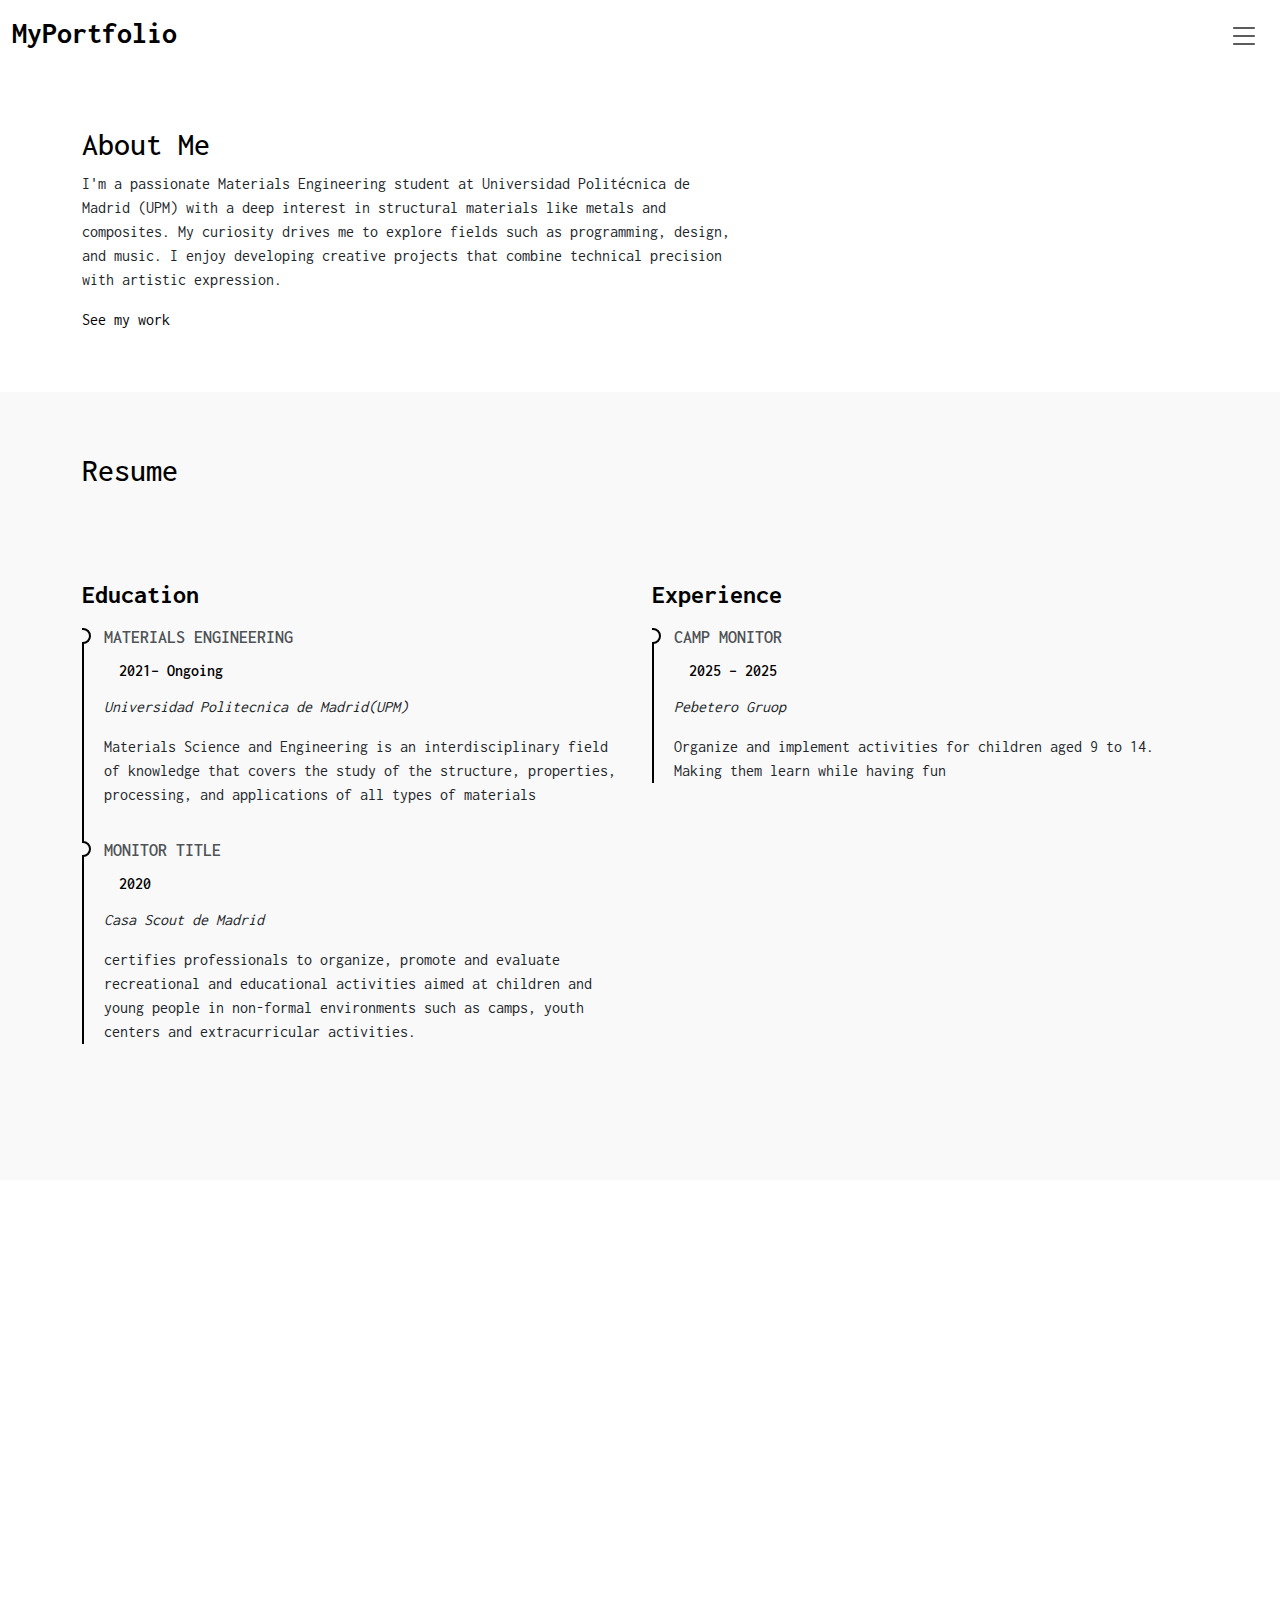
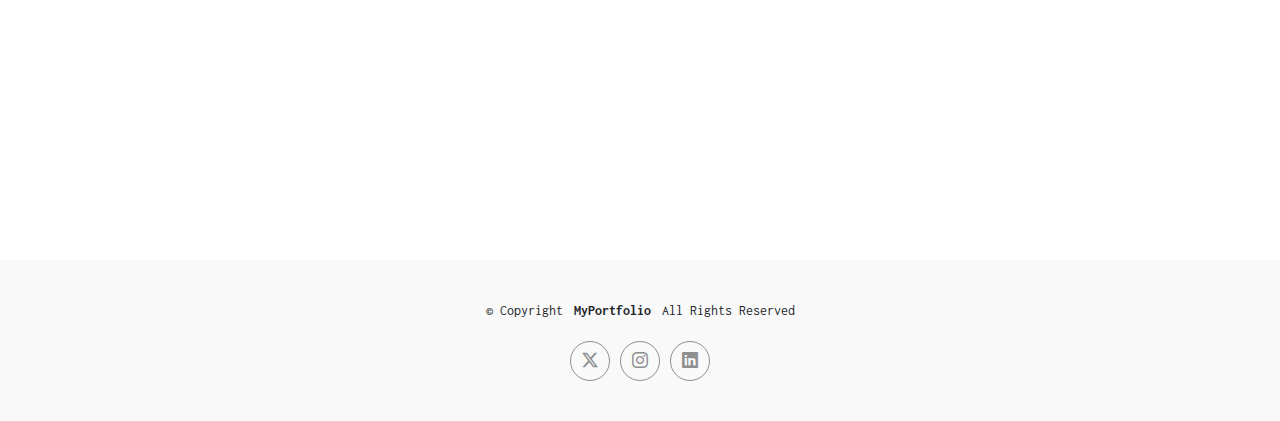
<file: index (1).html>
<!DOCTYPE html>
<html lang="en">

<head>
  <meta charset="utf-8">
  <meta content="width=device-width, initial-scale=1.0" name="viewport">
  <title>My Portfolio - Guillermo Camacho</title>
  <meta name="description" content="Personal portfolio and resume website">
  <meta name="keywords" content="portfolio, resume, projects, bootstrap, web design">


  <!-- Favicons -->
  <link href="assets/img/favicon.png" rel="icon">
  <link href="assets/img/apple-touch-icon.png" rel="apple-touch-icon">

  <!-- Fonts -->
  <link href="https://fonts.googleapis.com" rel="preconnect">
  <link href="https://fonts.gstatic.com" rel="preconnect" crossorigin>
  <link href="https://fonts.googleapis.com/css2?family=Inconsolata:wght@200;300;400;500;600;700;800;900&display=swap" rel="stylesheet">

  <!-- Vendor CSS Files -->
  <link href="assets/vendor/bootstrap/css/bootstrap.min.css" rel="stylesheet">
  <link href="assets/vendor/bootstrap-icons/bootstrap-icons.css" rel="stylesheet">
  <link href="assets/vendor/aos/aos.css" rel="stylesheet">
  <link href="assets/vendor/glightbox/css/glightbox.min.css" rel="stylesheet">
  <link href="assets/vendor/swiper/swiper-bundle.min.css" rel="stylesheet">

  <!-- Main CSS File -->
  <link href="assets/css/main.css" rel="stylesheet">

</head>
  
<body class="index-page">
    <div id="loader">
    <div class="loader-circle"></div>
  </div>

  <header id="header" class="header d-flex align-items-center sticky-top">
    <div class="container-fluid d-flex align-items-center justify-content-between">

      <a href="index.html" class="logo d-flex align-items-center">
        <h1 class="sitename">MyPortfolio</h1>
      </a>

      <nav id="navmenu" class="navmenu">
        <ul>
          <li><a href="#about">About</a></li>
          <li><a href="#resume">Resume</a></li>
          <li><a href="#portfolio">Portfolio</a></li>
          <li><a href="#contact">Contact</a></li>
        </ul>
        <i class="mobile-nav-toggle d-xl-none bi bi-list"></i>
      </nav>
    </div>
  </header>

  <main class="main">

    <!-- ======= About Section ======= -->
    <section id="about" class="about section">
      <div class="container" data-aos="fade-up">
        <div class="col-lg-7 portfolio-info card-surface">
        <h2>About Me</h2>
        <p>I'm a passionate Materials Engineering student at Universidad Politécnica de Madrid (UPM) with a deep interest
          in structural materials like metals and composites. My curiosity drives me to explore fields such as programming,
          design, and music. I enjoy developing creative projects that combine technical precision with artistic expression.
        </p>
           <a class="btn-custom btn-animated" href="#portfolio">See my work</a>
      </div>
    </section>
    <!-- End About Section -->

    <!-- ======= Resume Section ======= -->
    <section id="resume" class="resume section light-background">
      <div class="container" data-aos="fade-up">
        <h2>Resume</h2>

        <div class="row">
          <div class="col-lg-6">
              <section id="resume" class="resume section card-surface">
            <h3 class="resume-title">Education</h3>
            <div class="resume-item">
              <!-- TODO: Replace with your info -->
              <h4>Materials engineering</h4>
              <h5>2021– Ongoing</h5>
              <p><em>Universidad Politecnica de Madrid(UPM)</em></p>
              <p>Materials Science and Engineering is an interdisciplinary field of knowledge that covers the study of the structure, properties, processing, and applications of all types of materials</p>
            </div>
            <div class="resume-item">
              <h4>Monitor title</h4>
              <h5>2020</h5>
              <p><em>Casa Scout de Madrid</em></p>
              <p>certifies professionals to organize, promote and evaluate recreational and educational activities aimed at children and young people in non-formal environments such as camps, youth centers and extracurricular activities.</p>
            </div>
          </div>

          <div class="col-lg-6">
              <section id="resume" class="resume section card-surface">
            <h3 class="resume-title">Experience</h3>
            <div class="resume-item">
              <h4>Camp Monitor</h4>
              <h5>2025 – 2025</h5>
              <p><em>Pebetero Gruop</em></p>
              <p>Organize and implement activities for children aged 9 to 14. Making them learn while having fun</p>
            </div>
          </div>
        </div>
      </div>
    </section>
    <!-- End Resume Section -->

    <!-- ======= Portfolio Section ======= -->
<section id="portfolio" class="portfolio section card-surface fade-in">
  <div class="container" data-aos="fade-up">
    <h2>Portfolio</h2>
    <p>Here are some of my projects and works.</p>

    <div class="row gy-4 isotope-container">

      <!-- Portfolio Item 1 -->
      <div class="col-lg-4 col-md-6 portfolio-item">
          <section id="portfolio" class="portfolio section card-surface">
        <div class="portfolio-content h-100">
          <img src="assets/img/RUG.jpeg" class="img-fluid portfolio-img" width="200" height="300" alt="Project 1 preview image">
          <div class="portfolio-info">
            <h4>Album cover rug</h4>
            <p><!-- TODO: Short description (2–3 sentences) --></p>
          </div>
        </div>
      </div>

      <!-- Portfolio Item 2 -->
      <div class="col-lg-4 col-md-6 portfolio-item">
          <section id="portfolio" class="portfolio section card-surface">
        <div class="portfolio-content h-100">
          <img src="assets/img/VINYL.jpeg" class="img-fluid portfolio-img" width="200" height="300" alt="Project 2 preview image">
          <div class="portfolio-info">
            <h4>My vinyl collection</h4>
            <p><!-- TODO: Short description (2–3 sentences) --></p>
          </div>
        </div>
      </div>

      <!-- Portfolio Item 3 -->
      <div class="col-lg-4 col-md-6 portfolio-item">
          <section id="portfolio" class="portfolio section card-surface">
        <div class="portfolio-content h-100">
          <img src="assets/img/ENOLA.jpeg" class="img-fluid portfolio-img" width="200" height="300" alt="Project 3 preview image">
          <div class="portfolio-info">
            <h4>Enola</h4>
            <p><!-- TODO: Short description (2–3 sentences) --></p>
          </div>
        </div>
      </div>

    </div>
  </div>
</section>
    <!-- End Portfolio Section -->

  </main>

  <footer id="footer" class="footer light-background">
    <div class="container">
      <div class="copyright text-center">
        <p>© <span>Copyright</span> <strong class="px-1 sitename">MyPortfolio</strong> <span>All Rights Reserved</span></p>
      </div>
      <div class="social-links d-flex justify-content-center">
        <!-- TODO: Add your real social links -->
        <a href="#"><i class="bi bi-twitter-x"></i></a>
        <a href="#"><i class="bi bi-instagram"></i></a>
        <a href="#"><i class="bi bi-linkedin"></i></a>
      </div>
    </div>
  </footer>

  <!-- Scroll Top -->
  <a href="#" id="scroll-top" class="scroll-top d-flex align-items-center justify-content-center"><i class="bi bi-arrow-up-short"></i></a>

  <!-- Vendor JS Files -->
  <script src="assets/vendor/bootstrap/js/bootstrap.bundle.min.js"></script>
  <script src="assets/vendor/aos/aos.js"></script>
  <script src="assets/vendor/glightbox/js/glightbox.min.js"></script>
  <script src="assets/vendor/isotope-layout/isotope.pkgd.min.js"></script>
  <script src="assets/vendor/swiper/swiper-bundle.min.js"></script>

  <!-- Main JS File -->
  <script src="assets/js/main.js"></script>

</body>

</html>
</file>
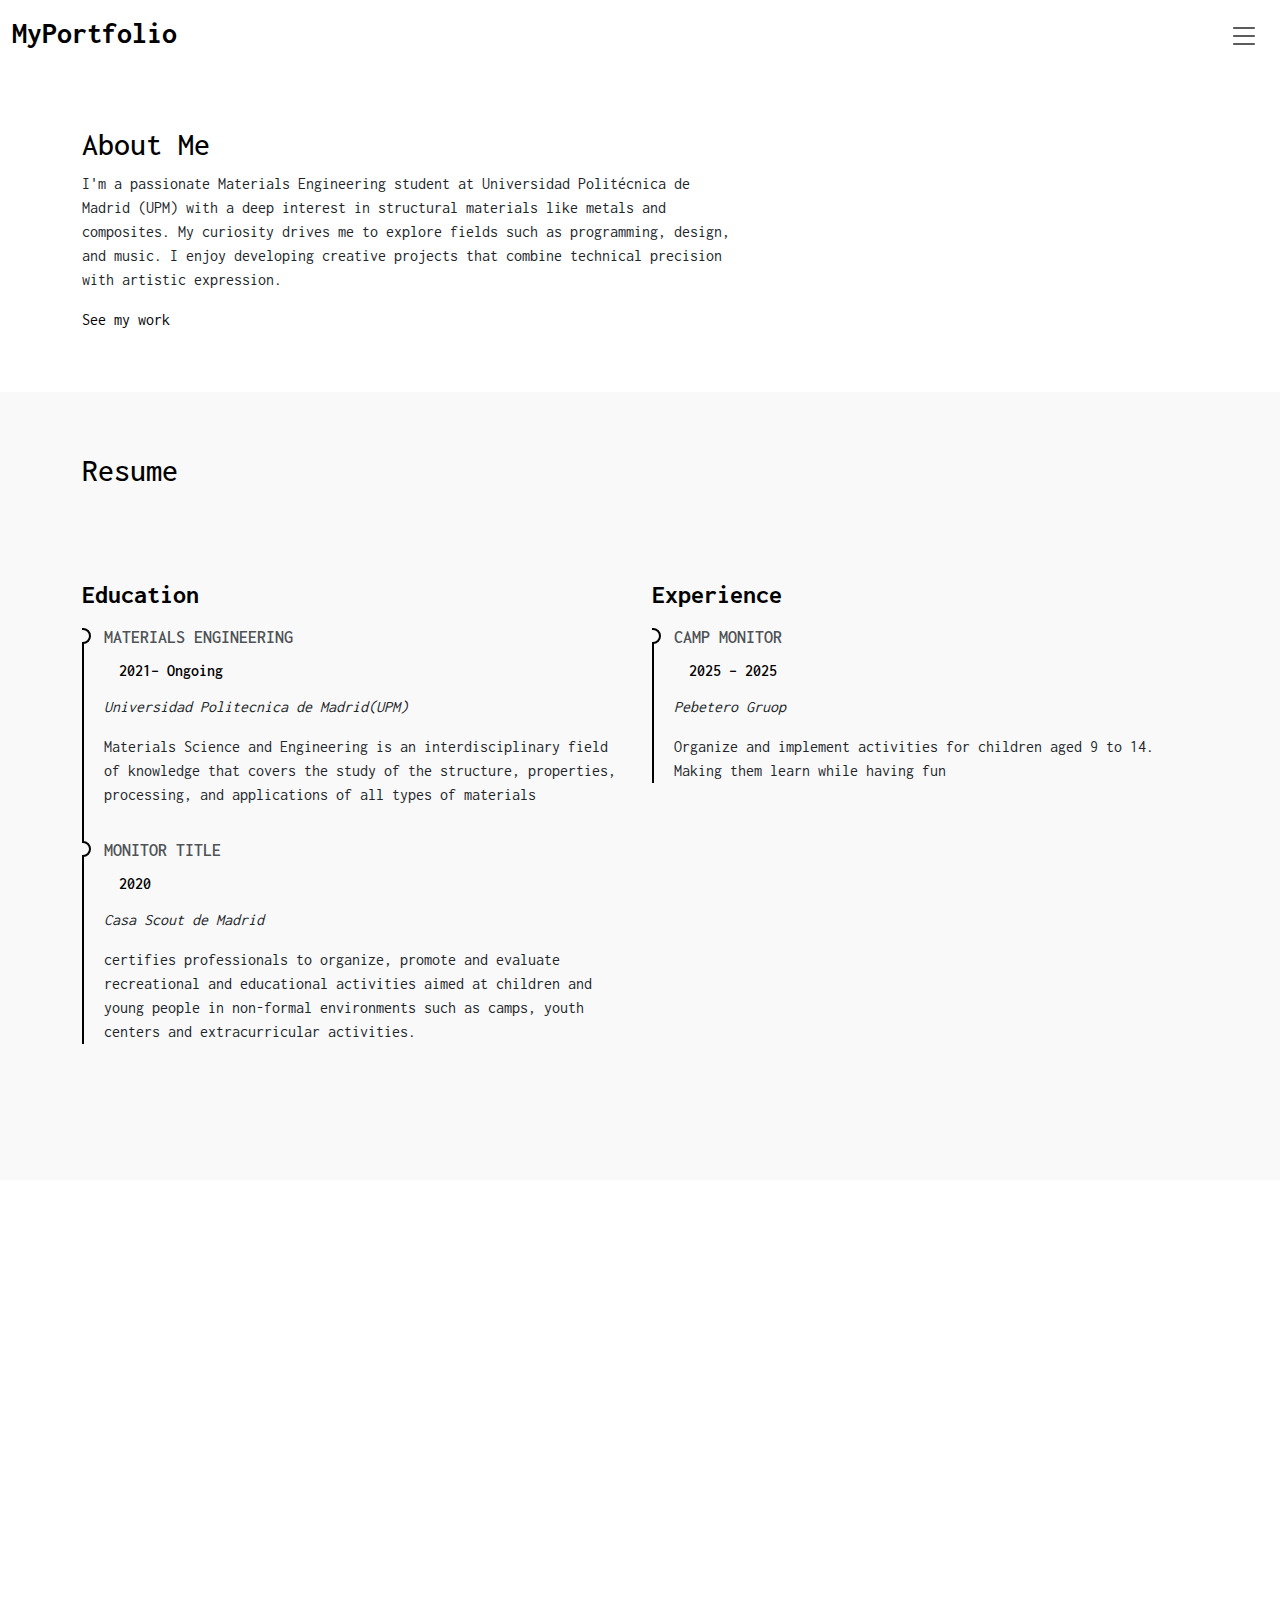
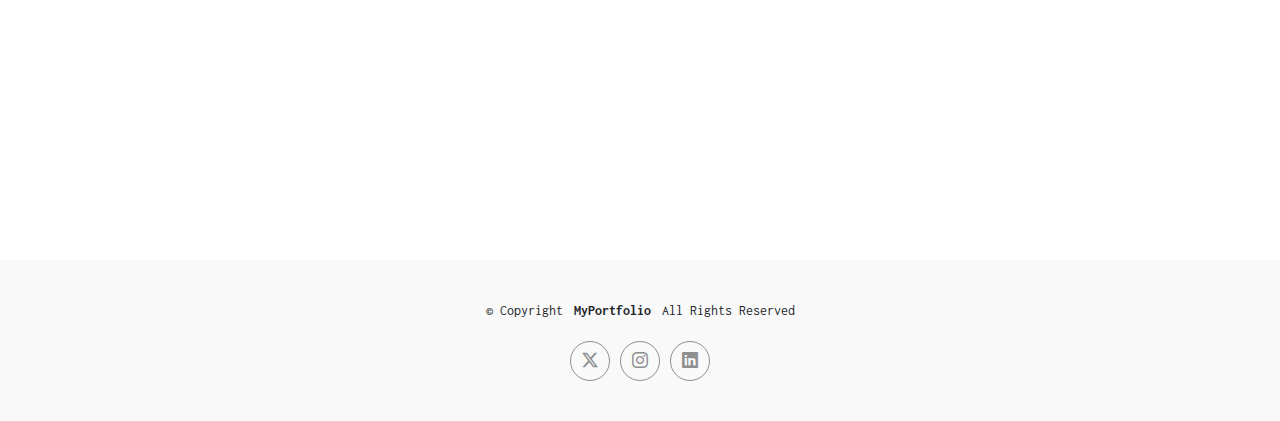
<file: index (3).html>
<!DOCTYPE html>
<html lang="en">

<head>
  <meta charset="utf-8">
  <meta content="width=device-width, initial-scale=1.0" name="viewport">
  <title>My Portfolio - Guillermo Camacho</title>
  <meta name="description" content="Personal portfolio and resume website">
  <meta name="keywords" content="portfolio, resume, projects, bootstrap, web design">


  <!-- Favicons -->
  <link href="assets/img/favicon.png" rel="icon">
  <link href="assets/img/apple-touch-icon.png" rel="apple-touch-icon">

  <!-- Fonts -->
  <link href="https://fonts.googleapis.com" rel="preconnect">
  <link href="https://fonts.gstatic.com" rel="preconnect" crossorigin>
  <link href="https://fonts.googleapis.com/css2?family=Inconsolata:wght@200;300;400;500;600;700;800;900&display=swap" rel="stylesheet">

  <!-- Vendor CSS Files -->
  <link href="assets/vendor/bootstrap/css/bootstrap.min.css" rel="stylesheet">
  <link href="assets/vendor/bootstrap-icons/bootstrap-icons.css" rel="stylesheet">
  <link href="assets/vendor/aos/aos.css" rel="stylesheet">
  <link href="assets/vendor/glightbox/css/glightbox.min.css" rel="stylesheet">
  <link href="assets/vendor/swiper/swiper-bundle.min.css" rel="stylesheet">

  <!-- Main CSS File -->
  <link href="assets/css/main.css" rel="stylesheet">

</head>

<body class="index-page">

  <header id="header" class="header d-flex align-items-center sticky-top">
    <div class="container-fluid d-flex align-items-center justify-content-between">

      <a href="index.html" class="logo d-flex align-items-center">
        <h1 class="sitename">MyPortfolio</h1>
      </a>

      <nav id="navmenu" class="navmenu">
        <ul>
          <li><a href="#about">About</a></li>
          <li><a href="#resume">Resume</a></li>
          <li><a href="#portfolio">Portfolio</a></li>
          <li><a href="#contact">Contact</a></li>
        </ul>
        <i class="mobile-nav-toggle d-xl-none bi bi-list"></i>
      </nav>
    </div>
  </header>

  <main class="main">

    <!-- ======= About Section ======= -->
    <section id="about" class="about section">
      <div class="container" data-aos="fade-up">
        <div class="col-lg-7 portfolio-info card-surface">
        <h2>About Me</h2>
        <p>I'm a passionate Materials Engineering student at Universidad Politécnica de Madrid (UPM) with a deep interest
          in structural materials like metals and composites. My curiosity drives me to explore fields such as programming,
          design, and music. I enjoy developing creative projects that combine technical precision with artistic expression.
        </p>
           <a class="btn-custom" href="#portfolio">See my work</a>
      </div>
    </section>
    <!-- End About Section -->

    <!-- ======= Resume Section ======= -->
    <section id="resume" class="resume section light-background">
      <div class="container" data-aos="fade-up">
        <h2>Resume</h2>

        <div class="row">
          <div class="col-lg-6">
              <section id="resume" class="resume section card-surface">
            <h3 class="resume-title">Education</h3>
            <div class="resume-item">
              <!-- TODO: Replace with your info -->
              <h4>Materials engineering</h4>
              <h5>2021– Ongoing</h5>
              <p><em>Universidad Politecnica de Madrid(UPM)</em></p>
              <p>Materials Science and Engineering is an interdisciplinary field of knowledge that covers the study of the structure, properties, processing, and applications of all types of materials</p>
            </div>
            <div class="resume-item">
              <h4>Monitor title</h4>
              <h5>2020</h5>
              <p><em>Casa Scout de Madrid</em></p>
              <p>certifies professionals to organize, promote and evaluate recreational and educational activities aimed at children and young people in non-formal environments such as camps, youth centers and extracurricular activities.</p>
            </div>
          </div>

          <div class="col-lg-6">
              <section id="resume" class="resume section card-surface">
            <h3 class="resume-title">Experience</h3>
            <div class="resume-item">
              <h4>Camp Monitor</h4>
              <h5>2025 – 2025</h5>
              <p><em>Pebetero Gruop</em></p>
              <p>Organize and implement activities for children aged 9 to 14. Making them learn while having fun</p>
            </div>
          </div>
        </div>
      </div>
    </section>
    <!-- End Resume Section -->

    <!-- ======= Portfolio Section ======= -->
<section id="portfolio" class="portfolio section card-surface">
  <div class="container" data-aos="fade-up">
    <h2>Portfolio</h2>
    <p>Here are some of my projects and works.</p>

    <div class="row gy-4 isotope-container">

      <!-- Portfolio Item 1 -->
      <div class="col-lg-4 col-md-6 portfolio-item">
          <section id="portfolio" class="portfolio section card-surface">
        <div class="portfolio-content h-100">
          <img src="assets/img/RUG.jpeg" class="img-fluid portfolio-img" width="200" height="300" alt="Project 1 preview image">
          <div class="portfolio-info">
            <h4>Album cover rug</h4>
            <p><!-- TODO: Short description (2–3 sentences) --></p>
          </div>
        </div>
      </div>

      <!-- Portfolio Item 2 -->
      <div class="col-lg-4 col-md-6 portfolio-item">
          <section id="portfolio" class="portfolio section card-surface">
        <div class="portfolio-content h-100">
          <img src="assets/img/VINYL.jpeg" class="img-fluid portfolio-img" width="200" height="300" alt="Project 2 preview image">
          <div class="portfolio-info">
            <h4>My vinyl collection</h4>
            <p><!-- TODO: Short description (2–3 sentences) --></p>
          </div>
        </div>
      </div>

      <!-- Portfolio Item 3 -->
      <div class="col-lg-4 col-md-6 portfolio-item">
          <section id="portfolio" class="portfolio section card-surface">
        <div class="portfolio-content h-100">
          <img src="assets/img/ENOLA.jpeg" class="img-fluid portfolio-img" width="200" height="300" alt="Project 3 preview image">
          <div class="portfolio-info">
            <h4>Enola</h4>
            <p><!-- TODO: Short description (2–3 sentences) --></p>
          </div>
        </div>
      </div>

    </div>
  </div>
</section>
    <!-- End Portfolio Section -->

  </main>

  <footer id="footer" class="footer light-background">
    <div class="container">
      <div class="copyright text-center">
        <p>© <span>Copyright</span> <strong class="px-1 sitename">MyPortfolio</strong> <span>All Rights Reserved</span></p>
      </div>
      <div class="social-links d-flex justify-content-center">
        <!-- TODO: Add your real social links -->
        <a href="#"><i class="bi bi-twitter-x"></i></a>
        <a href="#"><i class="bi bi-instagram"></i></a>
        <a href="#"><i class="bi bi-linkedin"></i></a>
      </div>
    </div>
  </footer>

  <!-- Scroll Top -->
  <a href="#" id="scroll-top" class="scroll-top d-flex align-items-center justify-content-center"><i class="bi bi-arrow-up-short"></i></a>

  <!-- Vendor JS Files -->
  <script src="assets/vendor/bootstrap/js/bootstrap.bundle.min.js"></script>
  <script src="assets/vendor/aos/aos.js"></script>
  <script src="assets/vendor/glightbox/js/glightbox.min.js"></script>
  <script src="assets/vendor/isotope-layout/isotope.pkgd.min.js"></script>
  <script src="assets/vendor/swiper/swiper-bundle.min.js"></script>

  <!-- Main JS File -->
  <script src="assets/js/main.js"></script>

</body>

</html>
</file>
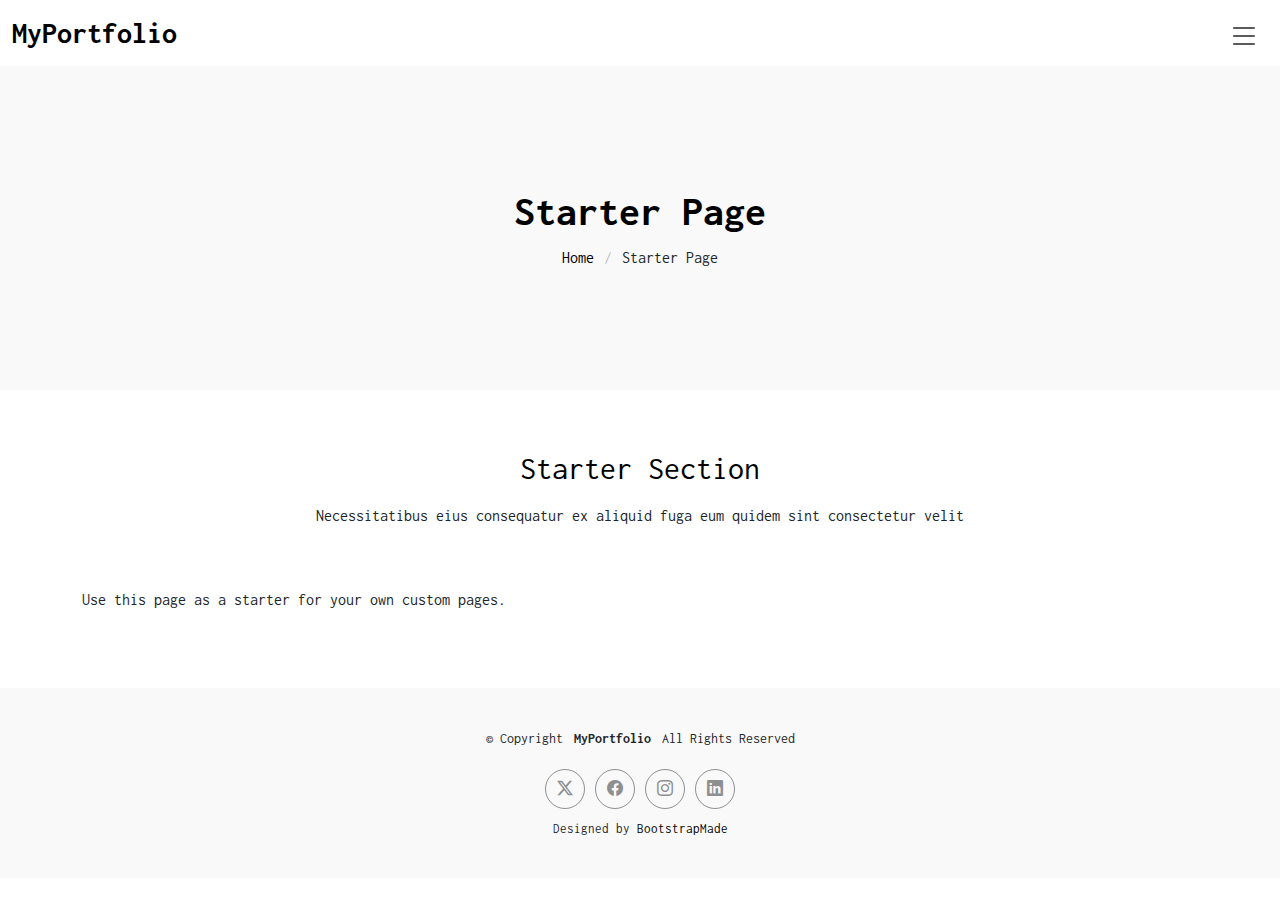
<file: starter-page.html>
<!DOCTYPE html>
<html lang="en">

<head>
  <meta charset="utf-8">
  <meta content="width=device-width, initial-scale=1.0" name="viewport">
  <title>Starter Page - MyPortfolio Bootstrap Template</title>
  <meta name="description" content="">
  <meta name="keywords" content="">

  <!-- Favicons -->
  <link href="assets/img/favicon.png" rel="icon">
  <link href="assets/img/apple-touch-icon.png" rel="apple-touch-icon">

  <!-- Fonts -->
  <link href="https://fonts.googleapis.com" rel="preconnect">
  <link href="https://fonts.gstatic.com" rel="preconnect" crossorigin>
  <link href="https://fonts.googleapis.com/css2?family=Inconsolata:wght@200;300;400;500;600;700;800;900&display=swap" rel="stylesheet">

  <!-- Vendor CSS Files -->
  <link href="assets/vendor/bootstrap/css/bootstrap.min.css" rel="stylesheet">
  <link href="assets/vendor/bootstrap-icons/bootstrap-icons.css" rel="stylesheet">
  <link href="assets/vendor/aos/aos.css" rel="stylesheet">
  <link href="assets/vendor/glightbox/css/glightbox.min.css" rel="stylesheet">
  <link href="assets/vendor/swiper/swiper-bundle.min.css" rel="stylesheet">

  <!-- Main CSS File -->
  <link href="assets/css/main.css" rel="stylesheet">

  <!-- =======================================================
  * Template Name: MyPortfolio
  * Template URL: https://bootstrapmade.com/myportfolio-bootstrap-portfolio-website-template/
  * Updated: Aug 08 2024 with Bootstrap v5.3.3
  * Author: BootstrapMade.com
  * License: https://bootstrapmade.com/license/
  ======================================================== -->
</head>

<body class="starter-page-page">

  <header id="header" class="header d-flex align-items-center sticky-top">
    <div class="container-fluid  position-relative d-flex align-items-center justify-content-between">

      <a href="index.html" class="logo d-flex align-items-center">
        <!-- Uncomment the line below if you also wish to use an image logo -->
        <!-- <img src="assets/img/logo.png" alt=""> -->
        <h1 class="sitename">MyPortfolio</h1>
      </a>

      <nav id="navmenu" class="navmenu">
        <ul>
          <li><a href="index.html">Home</a></li>
          <li><a href="about.html">About</a></li>
          <li><a href="services.html">Services</a></li>
          <li><a href="portfolio.html">Portfolio</a></li>
          <li class="dropdown"><a href="#"><span>Dropdown</span> <i class="bi bi-chevron-down toggle-dropdown"></i></a>
            <ul>
              <li><a href="#">Dropdown 1</a></li>
              <li class="dropdown"><a href="#"><span>Deep Dropdown</span> <i class="bi bi-chevron-down toggle-dropdown"></i></a>
                <ul>
                  <li><a href="#">Deep Dropdown 1</a></li>
                  <li><a href="#">Deep Dropdown 2</a></li>
                  <li><a href="#">Deep Dropdown 3</a></li>
                  <li><a href="#">Deep Dropdown 4</a></li>
                  <li><a href="#">Deep Dropdown 5</a></li>
                </ul>
              </li>
              <li><a href="#">Dropdown 2</a></li>
              <li><a href="#">Dropdown 3</a></li>
              <li><a href="#">Dropdown 4</a></li>
            </ul>
          </li>
          <li><a href="contact.html">Contact</a></li>
        </ul>
        <i class="mobile-nav-toggle d-xl-none bi bi-list"></i>
      </nav>

    </div>
  </header>

  <main class="main">

    <!-- Page Title -->
    <div class="page-title light-background">
      <div class="container">
        <h1>Starter Page</h1>
        <nav class="breadcrumbs">
          <ol>
            <li><a href="index.html">Home</a></li>
            <li class="current">Starter Page</li>
          </ol>
        </nav>
      </div>
    </div><!-- End Page Title -->

    <!-- Starter Section Section -->
    <section id="starter-section" class="starter-section section">

      <!-- Section Title -->
      <div class="container section-title" data-aos="fade-up">
        <h2>Starter Section</h2>
        <p>Necessitatibus eius consequatur ex aliquid fuga eum quidem sint consectetur velit</p>
      </div><!-- End Section Title -->

      <div class="container" data-aos="fade-up">
        <p>Use this page as a starter for your own custom pages.</p>
      </div>

    </section><!-- /Starter Section Section -->

  </main>

  <footer id="footer" class="footer light-background">

    <div class="container">
      <div class="copyright text-center ">
        <p>© <span>Copyright</span> <strong class="px-1 sitename">MyPortfolio</strong> <span>All Rights Reserved</span></p>
      </div>
      <div class="social-links d-flex justify-content-center">
        <a href=""><i class="bi bi-twitter-x"></i></a>
        <a href=""><i class="bi bi-facebook"></i></a>
        <a href=""><i class="bi bi-instagram"></i></a>
        <a href=""><i class="bi bi-linkedin"></i></a>
      </div>
      <div class="credits">
        <!-- All the links in the footer should remain intact. -->
        <!-- You can delete the links only if you've purchased the pro version. -->
        <!-- Licensing information: https://bootstrapmade.com/license/ -->
        <!-- Purchase the pro version with working PHP/AJAX contact form: [buy-url] -->
        Designed by <a href="https://bootstrapmade.com/">BootstrapMade</a>
      </div>
    </div>

  </footer>

  <!-- Scroll Top -->
  <a href="#" id="scroll-top" class="scroll-top d-flex align-items-center justify-content-center"><i class="bi bi-arrow-up-short"></i></a>

  <!-- Preloader -->
  <div id="preloader"></div>

  <!-- Vendor JS Files -->
  <script src="assets/vendor/bootstrap/js/bootstrap.bundle.min.js"></script>
  <script src="assets/vendor/php-email-form/validate.js"></script>
  <script src="assets/vendor/aos/aos.js"></script>
  <script src="assets/vendor/glightbox/js/glightbox.min.js"></script>
  <script src="assets/vendor/imagesloaded/imagesloaded.pkgd.min.js"></script>
  <script src="assets/vendor/isotope-layout/isotope.pkgd.min.js"></script>
  <script src="assets/vendor/swiper/swiper-bundle.min.js"></script>

  <!-- Main JS File -->
  <script src="assets/js/main.js"></script>

</body>

</html>
</file>
<file: assets/css/main.css>
/**
* Template Name: MyPortfolio
* Template URL: https://bootstrapmade.com/myportfolio-bootstrap-portfolio-website-template/
* Updated: Aug 08 2024 with Bootstrap v5.3.3
* Author: BootstrapMade.com
* License: https://bootstrapmade.com/license/
*/

/*--------------------------------------------------------------
# Font & Color Variables
# Help: https://bootstrapmade.com/color-system/
--------------------------------------------------------------*/
/* Fonts */
:root {
  --default-font: "Inconsolata",  system-ui, -apple-system, "Segoe UI", Roboto, "Helvetica Neue", Arial, "Noto Sans", "Liberation Sans", sans-serif, "Apple Color Emoji", "Segoe UI Emoji", "Segoe UI Symbol", "Noto Color Emoji";
  --heading-font: "Inconsolata",  sans-serif;
  --nav-font: "Inconsolata",  sans-serif;
}

/* Global Colors - The following color variables are used throughout the website. Updating them here will change the color scheme of the entire website */
:root { 
  --background-color: #ffffff; /* Background color for the entire website, including individual sections */
  --default-color: #212529; /* Default color used for the majority of the text content across the entire website */
  --heading-color: #000000; /* Color for headings, subheadings and title throughout the website */
  --accent-color: #000000; /* Accent color that represents your brand on the website. It's used for buttons, links, and other elements that need to stand out */
  --surface-color: #ffffff; /* The surface color is used as a background of boxed elements within sections, such as cards, icon boxes, or other elements that require a visual separation from the global background. */
  --contrast-color: #ffffff; /* Contrast color for text, ensuring readability against backgrounds of accent, heading, or default colors. */
}

/* Nav Menu Colors - The following color variables are used specifically for the navigation menu. They are separate from the global colors to allow for more customization options */
:root {
  --nav-color: #5b5b5b;  /* The default color of the main navmenu links */
  --nav-hover-color: #000000; /* Applied to main navmenu links when they are hovered over or active */
  --nav-mobile-background-color: #f5f5f5; /* Used as the background color for mobile navigation menu */
  --nav-dropdown-background-color: #ffffff; /* Used as the background color for dropdown items that appear when hovering over primary navigation items */
  --nav-dropdown-color: #5b5b5b; /* Used for navigation links of the dropdown items in the navigation menu. */
  --nav-dropdown-hover-color: #000000; /* Similar to --nav-hover-color, this color is applied to dropdown navigation links when they are hovered over. */
}

/* Color Presets - These classes override global colors when applied to any section or element, providing reuse of the sam color scheme. */

.light-background {
  --background-color: #f9f9f9;
  --surface-color: #ffffff;
}

.dark-background {
  --background-color: #060606;
  --default-color: #ffffff;
  --heading-color: #ffffff;
  --surface-color: #252525;
  --contrast-color: #ffffff;
}

/* Smooth scroll */
:root {
  scroll-behavior: smooth;
}

/*--------------------------------------------------------------
# General Styling & Shared Classes
--------------------------------------------------------------*/
body {
  color: var(--default-color);
  background-color: var(--background-color);
  font-family: var(--default-font);
}

a {
  color: var(--accent-color);
  text-decoration: none;
  transition: 0.3s;
}

a:hover {
  color: color-mix(in srgb, var(--accent-color), transparent 25%);
  text-decoration: none;
}

h1,
h2,
h3,
h4,
h5,
h6 {
  color: var(--heading-color);
  font-family: var(--heading-font);
}

/* PHP Email Form Messages
------------------------------*/
.php-email-form .error-message {
  display: none;
  background: #df1529;
  color: #ffffff;
  text-align: left;
  padding: 15px;
  margin-bottom: 24px;
  font-weight: 600;
}

.php-email-form .sent-message {
  display: none;
  color: #ffffff;
  background: #059652;
  text-align: center;
  padding: 15px;
  margin-bottom: 24px;
  font-weight: 600;
}

.php-email-form .loading {
  display: none;
  background: var(--surface-color);
  text-align: center;
  padding: 15px;
  margin-bottom: 24px;
}

.php-email-form .loading:before {
  content: "";
  display: inline-block;
  border-radius: 50%;
  width: 24px;
  height: 24px;
  margin: 0 10px -6px 0;
  border: 3px solid var(--accent-color);
  border-top-color: var(--surface-color);
  animation: php-email-form-loading 1s linear infinite;
}

@keyframes php-email-form-loading {
  0% {
    transform: rotate(0deg);
  }

  100% {
    transform: rotate(360deg);
  }
}

/*--------------------------------------------------------------
# Global Header
--------------------------------------------------------------*/
.header {
  color: var(--default-color);
  background-color: var(--background-color);
  padding: 15px 0;
  transition: all 0.5s;
  z-index: 997;
}

.header .logo {
  line-height: 1;
}

.header .logo img {
  max-height: 32px;
  margin-right: 8px;
}

.header .logo h1 {
  font-size: 30px;
  margin: 0;
  font-weight: 700;
  color: var(--heading-color);
}

/*--------------------------------------------------------------
# Navigation Menu
--------------------------------------------------------------*/
/* Navmenu */
.mobile-nav-toggle {
  color: var(--nav-color);
  position: fixed;
  top: 20px;
  right: 20px;
  font-size: 32px;
  line-height: 0;
  cursor: pointer;
  display: block !important;
  z-index: 998;
  transition: 0.3s;
}

.mobile-nav-toggle:hover {
  color: var(--nav-hover-color);
}

.navmenu {
  position: fixed;
  top: 0;
  bottom: 0;
  right: -300px;
  z-index: 997;
  transition: 0.3s;
  width: 300px;
  overflow: hidden;
}

.navmenu ul {
  display: block;
  list-style: none;
  padding: 10px 0;
  margin: 0;
  overflow-y: auto;
  transition: 0.3s;
  z-index: 998;
}

.navmenu a,
.navmenu a:focus {
  color: var(--nav-dropdown-color);
  padding: 10px 20px;
  font-family: var(--nav-font);
  font-size: 17px;
  font-weight: 500;
  display: flex;
  align-items: center;
  justify-content: space-between;
  white-space: nowrap;
  transition: 0.3s;
}

.navmenu a i,
.navmenu a:focus i {
  font-size: 12px;
  line-height: 0;
  margin-left: 5px;
  width: 30px;
  height: 30px;
  display: flex;
  align-items: center;
  justify-content: center;
  border-radius: 50%;
  transition: 0.3s;
  background-color: color-mix(in srgb, var(--accent-color), transparent 90%);
}

.navmenu a i:hover,
.navmenu a:focus i:hover {
  background-color: var(--accent-color);
  color: var(--contrast-color);
}

.navmenu a:hover,
.navmenu .active,
.navmenu .active:focus {
  color: var(--nav-dropdown-hover-color);
}

.navmenu .active i,
.navmenu .active:focus i {
  background-color: var(--accent-color);
  color: var(--contrast-color);
  transform: rotate(180deg);
}

.navmenu .dropdown ul {
  position: static;
  display: none;
  z-index: 99;
  padding: 10px 0;
  margin: 10px 20px;
  box-shadow: none;
  transition: all 0.5s ease-in-out;
}

.navmenu .dropdown>.dropdown-active {
  display: block;
  background-color: var(--nav-dropdown-background-color);
  border: 1px solid color-mix(in srgb, var(--nav-dropdown-color), transparent 90%);
}

.mobile-nav-active {
  overflow: hidden;
}

.mobile-nav-active .mobile-nav-toggle {
  right: 310px;
  background-color: var(--surface-color);
  border-radius: 50%;
  border: 1px solid color-mix(in srgb, var(--default-color), transparent 80%);
}

.mobile-nav-active .navmenu {
  position: fixed;
  overflow: hidden;
  top: 0;
  bottom: 0;
  right: 0;
  background-color: var(--nav-mobile-background-color);
  transition: 0.3s;
}

/*--------------------------------------------------------------
# Global Footer
--------------------------------------------------------------*/
.footer {
  color: var(--default-color);
  background-color: var(--background-color);
  font-size: 14px;
  padding: 40px 0;
  position: relative;
}

.footer .copyright p {
  margin-bottom: 0;
}

.footer .social-links {
  margin-top: 20px;
}

.footer .social-links a {
  display: flex;
  align-items: center;
  justify-content: center;
  width: 40px;
  height: 40px;
  border-radius: 50%;
  border: 1px solid color-mix(in srgb, var(--default-color), transparent 50%);
  font-size: 16px;
  color: color-mix(in srgb, var(--default-color), transparent 50%);
  margin: 0 5px;
  transition: 0.3s;
}

.footer .social-links a:hover {
  color: var(--accent-color);
  border-color: var(--accent-color);
}

.footer .credits {
  margin-top: 10px;
  font-size: 13px;
  text-align: center;
}

/*--------------------------------------------------------------
# Preloader
--------------------------------------------------------------*/
#preloader {
  position: fixed;
  inset: 0;
  z-index: 9999;
  overflow: hidden;
  background-color: var(--background-color);
  transition: all 0.6s ease-out;
}

#preloader:before {
  content: "";
  position: fixed;
  top: calc(50% - 30px);
  left: calc(50% - 30px);
  border: 6px solid var(--accent-color);
  border-top-color: color-mix(in srgb, var(--accent-color), transparent 90%);
  border-radius: 50%;
  width: 60px;
  height: 60px;
  animation: animate-preloader 1s linear infinite;
}

@keyframes animate-preloader {
  0% {
    transform: rotate(0deg);
  }

  100% {
    transform: rotate(360deg);
  }
}

/*--------------------------------------------------------------
# Scroll Top Button
--------------------------------------------------------------*/
.scroll-top {
  position: fixed;
  visibility: hidden;
  opacity: 0;
  right: 15px;
  bottom: -15px;
  z-index: 99999;
  background-color: var(--accent-color);
  width: 44px;
  height: 44px;
  border-radius: 50px;
  transition: all 0.4s;
}

.scroll-top i {
  font-size: 24px;
  color: var(--contrast-color);
  line-height: 0;
}

.scroll-top:hover {
  background-color: color-mix(in srgb, var(--accent-color), transparent 20%);
  color: var(--contrast-color);
}

.scroll-top.active {
  visibility: visible;
  opacity: 1;
  bottom: 15px;
}

/*--------------------------------------------------------------
# Disable aos animation delay on mobile devices
--------------------------------------------------------------*/
@media screen and (max-width: 768px) {
  [data-aos-delay] {
    transition-delay: 0 !important;
  }
}

/*--------------------------------------------------------------
# Global Page Titles & Breadcrumbs
--------------------------------------------------------------*/
.page-title {
  color: var(--default-color);
  background-color: var(--background-color);
  padding: 120px 0;
  text-align: center;
  position: relative;
}

.page-title h1 {
  font-size: 42px;
  font-weight: 700;
  margin-bottom: 10px;
}

.page-title .breadcrumbs ol {
  display: flex;
  flex-wrap: wrap;
  list-style: none;
  justify-content: center;
  padding: 0;
  margin: 0;
  font-size: 16px;
  font-weight: 400;
}

.page-title .breadcrumbs ol li+li {
  padding-left: 10px;
}

.page-title .breadcrumbs ol li+li::before {
  content: "/";
  display: inline-block;
  padding-right: 10px;
  color: color-mix(in srgb, var(--default-color), transparent 70%);
}

/*--------------------------------------------------------------
# Global Sections
--------------------------------------------------------------*/
section,
.section {
  color: var(--default-color);
  background-color: var(--background-color);
  padding: 60px 0;
  scroll-margin-top: 90px;
  overflow: clip;
}

@media (max-width: 1199px) {

  section,
  .section {
    scroll-margin-top: 66px;
  }
}

/*--------------------------------------------------------------
# Global Section Titles
--------------------------------------------------------------*/
.section-title {
  text-align: center;
  padding-bottom: 60px;
  position: relative;
}

.section-title h2 {
  font-size: 32px;
  font-weight: 400;
  margin-bottom: 15px;
}

.section-title p {
  margin-bottom: 0;
}

/*--------------------------------------------------------------
# Portfolio Section
--------------------------------------------------------------*/
.portfolio .portfolio-info h3 {
  font-size: 24px;
  margin-bottom: 5px;
}

.portfolio .portfolio-info p {
  font-size: 15px;
}

.portfolio .portfolio-filters {
  padding: 0;
  margin: 0 auto 20px auto;
  list-style: none;
}

.portfolio .portfolio-filters li {
  cursor: pointer;
  display: inline-block;
  padding: 0;
  font-size: 16px;
  font-weight: 400;
  margin: 0 10px;
  line-height: 1;
  margin-bottom: 5px;
  transition: all 0.3s ease-in-out;
}

.portfolio .portfolio-filters li:hover,
.portfolio .portfolio-filters li.filter-active {
  border-bottom: 2px solid var(--default-color);
  padding-bottom: 3px;
}

.portfolio .portfolio-filters li:first-child {
  margin-left: 0;
}

.portfolio .portfolio-filters li:last-child {
  margin-right: 5px;
}

@media (max-width: 575px) {
  .portfolio .portfolio-filters li {
    font-size: 14px;
    margin: 0 5px;
  }
}

.portfolio .portfolio-content {
  position: relative;
  overflow: hidden;
}

.portfolio .portfolio-content img {
  transition: 0.3s;
}

.portfolio .portfolio-content .portfolio-info {
  opacity: 0;
  position: absolute;
  inset: 0;
  z-index: 3;
  transition: all ease-in-out 0.3s;
  background: rgba(0, 0, 0, 0.6);
  padding: 15px;
  display: flex;
  align-items: center;
  justify-content: center;
  flex-direction: column;
}

.portfolio .portfolio-content .portfolio-info h4 {
  font-size: 18px;
  mask-border: 0;
  font-weight: 400;
  color: #ffffff;
  display: inline-block;
}

.portfolio .portfolio-content .portfolio-info p {
  text-align: center;
  display: inline-block;
  font-size: 14px;
  font-weight: 400;
  color: rgba(255, 255, 255, 0.8);
}

.portfolio .portfolio-content .portfolio-info .preview-link,
.portfolio .portfolio-content .portfolio-info .details-link {
  font-size: 26px;
  color: #fff;
  transition: 0.3s;
  line-height: 1.2;
}

.portfolio .portfolio-content .portfolio-info .preview-link:hover,
.portfolio .portfolio-content .portfolio-info .details-link:hover {
  color: var(--accent-color);
}

.portfolio .portfolio-content .portfolio-info .details-link {
  left: 50%;
  font-size: 34px;
  line-height: 0;
}

.portfolio .portfolio-content:hover .portfolio-info {
  opacity: 1;
}

.portfolio .portfolio-content:hover img {
  transform: scale(1.1);
}

/*--------------------------------------------------------------
# Clients Section
--------------------------------------------------------------*/
.clients .swiper-slide img {
  opacity: 0.5;
  transition: 0.3s;
  filter: grayscale(100);
}

.clients .swiper-slide img:hover {
  filter: none;
  opacity: 1;
}

.clients .swiper-wrapper {
  height: auto;
}

.clients .swiper-pagination {
  margin-top: 20px;
  position: relative;
}

.clients .swiper-pagination .swiper-pagination-bullet {
  width: 12px;
  height: 12px;
  opacity: 1;
  background-color: color-mix(in srgb, var(--default-color), transparent 80%);
}

.clients .swiper-pagination .swiper-pagination-bullet-active {
  background-color: var(--accent-color);
}

/*--------------------------------------------------------------
# Services Section
--------------------------------------------------------------*/
.services .service-item {
  background-color: var(--surface-color);
  padding: 40px;
  box-shadow: 0px 0 30px rgba(0, 0, 0, 0.1);
  height: 100%;
}

.services .service-item .icon {
  width: 48px;
  height: 48px;
  position: relative;
  margin-bottom: 50px;
}

.services .service-item .icon i {
  color: color-mix(in srgb, var(--heading-color), transparent 30%);
  font-size: 56px;
  transition: ease-in-out 0.3s;
  z-index: 2;
  position: relative;
}

.services .service-item .icon:before {
  position: absolute;
  content: "";
  height: 100%;
  width: 100%;
  background: color-mix(in srgb, var(--heading-color), transparent 95%);
  border-radius: 50px;
  z-index: 1;
  top: 10px;
  right: -20px;
  transition: 0.3s;
}

.services .service-item h3 {
  color: color-mix(in srgb, var(--heading-color), transparent 20%);
  font-weight: 700;
  margin: 0 0 20px 0;
  padding-bottom: 8px;
  font-size: 22px;
  position: relative;
  display: inline-block;
  border-bottom: 4px solid color-mix(in srgb, var(--heading-color), transparent 90%);
  transition: 0.3s;
}

.services .service-item p {
  line-height: 24px;
  font-size: 14px;
  margin-bottom: 0;
}

.services .service-item .readmore {
  margin-top: 15px;
  display: inline-block;
  color: color-mix(in srgb, var(--default-color), transparent 30%);
}

.services .service-item:hover .icon i {
  color: var(--heading-color);
}

.services .service-item:hover .icon:before {
  background: color-mix(in srgb, var(--heading-color), transparent 90%);
}

.services .service-item:hover h3 {
  border-color: color-mix(in srgb, var(--accent-color), transparent 70%);
  color: var(--heading-color);
}

.services .service-item:hover .readmore {
  color: var(--accent-color);
}

/*--------------------------------------------------------------
# Testimonials Section
--------------------------------------------------------------*/
.testimonials .section-header {
  margin-bottom: 40px;
}

.testimonials .testimonials-carousel,
.testimonials .testimonials-slider {
  overflow: hidden;
}

.testimonials .testimonial-item {
  text-align: center;
}

.testimonials .testimonial-item .testimonial-img {
  width: 120px;
  border-radius: 50%;
  border: 4px solid var(--background-color);
  margin: 0 auto;
}

.testimonials .testimonial-item h3 {
  font-size: 20px;
  font-weight: bold;
  margin: 10px 0 5px 0;
}

.testimonials .testimonial-item h4 {
  font-size: 14px;
  color: color-mix(in srgb, var(--default-color), transparent 40%);
  margin: 0 0 15px 0;
}

.testimonials .testimonial-item .stars {
  margin-bottom: 15px;
}

.testimonials .testimonial-item .stars i {
  color: #ffc107;
  margin: 0 1px;
}

.testimonials .testimonial-item .quote-icon-left,
.testimonials .testimonial-item .quote-icon-right {
  color: color-mix(in srgb, var(--accent-color), transparent 50%);
  font-size: 26px;
  line-height: 0;
}

.testimonials .testimonial-item .quote-icon-left {
  display: inline-block;
  left: -5px;
  position: relative;
}

.testimonials .testimonial-item .quote-icon-right {
  display: inline-block;
  right: -5px;
  position: relative;
  top: 10px;
  transform: scale(-1, -1);
}

.testimonials .testimonial-item p {
  font-style: italic;
  margin: 0 auto 15px auto;
}

.testimonials .swiper-wrapper {
  height: auto;
}

.testimonials .swiper-pagination {
  margin-top: 20px;
  position: relative;
}

.testimonials .swiper-pagination .swiper-pagination-bullet {
  width: 12px;
  height: 12px;
  opacity: 1;
  background-color: color-mix(in srgb, var(--default-color), transparent 85%);
}

.testimonials .swiper-pagination .swiper-pagination-bullet-active {
  background-color: var(--accent-color);
}

@media (min-width: 992px) {
  .testimonials .testimonial-item p {
    width: 80%;
  }
}

/*--------------------------------------------------------------
# About Section
--------------------------------------------------------------*/
.about .content h2 {
  font-weight: 700;
  font-size: 24px;
}

.about .content ul {
  list-style: none;
  padding: 0;
}

.about .content ul li {
  margin-bottom: 20px;
  display: flex;
  align-items: center;
}

.about .content ul strong {
  margin-right: 10px;
}

.about .content ul i {
  font-size: 16px;
  margin-right: 5px;
  color: var(--accent-color);
  line-height: 0;
}

/*--------------------------------------------------------------
# Resume Section
--------------------------------------------------------------*/
.resume .resume-title {
  color: var(--heading-color);
  font-size: 26px;
  font-weight: 700;
  margin-top: 20px;
  margin-bottom: 20px;
}

.resume .resume-item {
  padding: 0 0 20px 20px;
  margin-top: -2px;
  border-left: 2px solid var(--accent-color);
  position: relative;
}

.resume .resume-item h4 {
  line-height: 18px;
  font-size: 18px;
  font-weight: 600;
  text-transform: uppercase;
  color: color-mix(in srgb, var(--default-color), transparent 20%);
  margin-bottom: 10px;
}

.resume .resume-item h5 {
  font-size: 16px;
  padding: 5px 15px;
  display: inline-block;
  font-weight: 600;
  margin-bottom: 10px;
}

.resume .resume-item ul {
  padding-left: 20px;
}

.resume .resume-item ul li {
  padding-bottom: 10px;
}

.resume .resume-item:last-child {
  padding-bottom: 0;
}

.resume .resume-item::before {
  content: "";
  position: absolute;
  width: 16px;
  height: 16px;
  border-radius: 50px;
  left: -9px;
  top: 0;
  background: var(--background-color);
  border: 2px solid var(--accent-color);
}

/*--------------------------------------------------------------
# Pricing Section
--------------------------------------------------------------*/
.pricing .pricing-item {
  background-color: var(--surface-color);
  padding: 60px 40px;
  box-shadow: 0 3px 20px -2px rgba(0, 0, 0, 0.1);
  height: 100%;
  position: relative;
}

.pricing h3 {
  font-weight: 600;
  margin-bottom: 15px;
  font-size: 20px;
}

.pricing h4 {
  font-size: 48px;
  color: var(--accent-color);
  font-family: var(--heading-font);
  font-weight: 400;
}

.pricing h4 sup {
  font-size: 28px;
}

.pricing h4 span {
  color: color-mix(in srgb, var(--default-color), transparent 60%);
  font-size: 18px;
}

.pricing ul {
  padding: 20px 0;
  list-style: none;
  color: color-mix(in srgb, var(--default-color), transparent 30%);
  text-align: left;
  line-height: 20px;
}

.pricing ul li {
  padding: 10px 0;
  display: flex;
  align-items: center;
}

.pricing ul i {
  color: #059652;
  font-size: 24px;
  padding-right: 3px;
}

.pricing ul .na {
  color: color-mix(in srgb, var(--default-color), transparent 60%);
}

.pricing ul .na i {
  color: color-mix(in srgb, var(--default-color), transparent 60%);
}

.pricing ul .na span {
  text-decoration: line-through;
}

.pricing .buy-btn {
  color: color-mix(in srgb, var(--default-color), transparent 40%);
  background-color: var(--background-color);
  display: inline-block;
  padding: 8px 35px 10px 35px;
  border-radius: 4px;
  border: 1px solid color-mix(in srgb, var(--default-color), transparent 60%);
  transition: none;
  font-size: 16px;
  font-weight: 500;
  font-family: var(--heading-font);
  transition: 0.3s;
}

.pricing .buy-btn:hover {
  background: var(--accent-color);
  border-color: var(--accent-color);
  color: var(--contrast-color);
}

.pricing .featured {
  z-index: 10;
}

.pricing .featured .pricing-item {
  background: var(--accent-color);
}

@media (min-width: 992px) {
  .pricing .featured .pricing-item {
    transform: scale(1.02, 1.1);
  }
}

.pricing .featured h3,
.pricing .featured h4,
.pricing .featured h4 span,
.pricing .featured ul,
.pricing .featured ul .na,
.pricing .featured ul i,
.pricing .featured ul .na i {
  color: var(--contrast-color);
}

.pricing .featured .buy-btn {
  background: var(--accent-color);
  color: var(--contrast-color);
  border-color: var(--contrast-color);
}

.pricing .featured .buy-btn:hover {
  background: color-mix(in srgb, var(--background-color), transparent 92%);
}

/*--------------------------------------------------------------
# Alt Pricing Section
--------------------------------------------------------------*/
.alt-pricing .pricing-item {
  border-bottom: 1px dashed color-mix(in srgb, var(--default-color), transparent 60%);
  width: 100%;
  height: 100%;
  padding: 0 0 15px 0;
}

.alt-pricing .pricing-item h3 {
  margin: 0;
  font-size: 20px;
  font-weight: 600;
}

.alt-pricing .pricing-item h4 {
  margin: 0;
  font-size: 18px;
  color: var(--accent-color);
}

/*--------------------------------------------------------------
# Portfolio Details Section
--------------------------------------------------------------*/
.portfolio-details .portfolio-details-slider img {
  width: 100%;
}

.portfolio-details .portfolio-details-slider .swiper-pagination {
  margin-top: 20px;
  position: relative;
}

.portfolio-details .portfolio-details-slider .swiper-pagination .swiper-pagination-bullet {
  width: 12px;
  height: 12px;
  background-color: color-mix(in srgb, var(--default-color), transparent 85%);
  opacity: 1;
}

.portfolio-details .portfolio-details-slider .swiper-pagination .swiper-pagination-bullet-active {
  background-color: var(--accent-color);
}

.portfolio-details .portfolio-info {
  background-color: var(--surface-color);
  padding: 30px;
  box-shadow: 0px 0 30px rgba(0, 0, 0, 0.1);
}

.portfolio-details .portfolio-info h3 {
  font-size: 22px;
  font-weight: 700;
  margin-bottom: 20px;
  padding-bottom: 20px;
  border-bottom: 1px solid color-mix(in srgb, var(--default-color), transparent 85%);
}

.portfolio-details .portfolio-info ul {
  list-style: none;
  padding: 0;
  font-size: 15px;
}

.portfolio-details .portfolio-info ul li+li {
  margin-top: 10px;
}

.portfolio-details .portfolio-description {
  padding-top: 30px;
}

.portfolio-details .portfolio-description h2 {
  font-size: 26px;
  font-weight: 700;
  margin-bottom: 20px;
}

.portfolio-details .portfolio-description p {
  padding: 0;
  color: color-mix(in srgb, var(--default-color), transparent 30%);
}

/*--------------------------------------------------------------
# Service Details Section
--------------------------------------------------------------*/
.service-details .services-list {
  background-color: var(--surface-color);
  padding: 10px 30px;
  border: 1px solid color-mix(in srgb, var(--default-color), transparent 90%);
  margin-bottom: 20px;
}

.service-details .services-list a {
  display: block;
  line-height: 1;
  padding: 8px 0 8px 15px;
  border-left: 3px solid color-mix(in srgb, var(--default-color), transparent 70%);
  margin: 20px 0;
  color: color-mix(in srgb, var(--default-color), transparent 20%);
  transition: 0.3s;
}

.service-details .services-list a.active {
  color: var(--heading-color);
  font-weight: 700;
  border-color: var(--accent-color);
}

.service-details .services-list a:hover {
  border-color: var(--accent-color);
}

.service-details .services-img {
  margin-bottom: 20px;
}

.service-details h3 {
  font-size: 26px;
  font-weight: 700;
}

.service-details h4 {
  font-size: 20px;
  font-weight: 700;
}

.service-details p {
  font-size: 15px;
}

.service-details ul {
  list-style: none;
  padding: 0;
  font-size: 15px;
}

.service-details ul li {
  padding: 5px 0;
  display: flex;
  align-items: center;
}

.service-details ul i {
  font-size: 20px;
  margin-right: 8px;
  color: var(--accent-color);
}

/*--------------------------------------------------------------
# Starter Section Section
--------------------------------------------------------------*/
.starter-section {
  /* Add your styles here */
}

/*--------------------------------------------------------------
# Contact Section
--------------------------------------------------------------*/
.contact {
  background-image: url("../img/contact-bg.png");
  background-position: left center;
  background-repeat: no-repeat;
  position: relative;
}

@media (max-width: 640px) {
  .contact {
    background-position: center 50px;
    background-size: contain;
  }
}

.contact:before {
  content: "";
  background: color-mix(in srgb, var(--background-color), transparent 30%);
  position: absolute;
  bottom: 0;
  top: 0;
  left: 0;
  right: 0;
}

.contact .info-item+.info-item {
  margin-top: 40px;
}

.contact .info-item i {
  background: var(--accent-color);
  color: var(--contrast-color);
  font-size: 20px;
  width: 44px;
  height: 44px;
  display: flex;
  justify-content: center;
  align-items: center;
  border-radius: 50px;
  transition: all 0.3s ease-in-out;
  margin-right: 15px;
}

.contact .info-item h3 {
  padding: 0;
  font-size: 18px;
  font-weight: 700;
  margin-bottom: 5px;
}

.contact .info-item p {
  padding: 0;
  margin-bottom: 0;
  font-size: 14px;
}

.contact .php-email-form {
  height: 100%;
}

.contact .php-email-form input[type=text],
.contact .php-email-form input[type=email],
.contact .php-email-form textarea {
  font-size: 14px;
  padding: 10px 15px;
  box-shadow: none;
  border-radius: 0;
  color: var(--default-color);
  background-color: color-mix(in srgb, var(--background-color), transparent 50%);
  border-color: color-mix(in srgb, var(--default-color), transparent 80%);
}

.contact .php-email-form input[type=text]:focus,
.contact .php-email-form input[type=email]:focus,
.contact .php-email-form textarea:focus {
  border-color: var(--accent-color);
}

.contact .php-email-form input[type=text]::placeholder,
.contact .php-email-form input[type=email]::placeholder,
.contact .php-email-form textarea::placeholder {
  color: color-mix(in srgb, var(--default-color), transparent 70%);
}

.contact .php-email-form button[type=submit] {
  color: var(--contrast-color);
  background: var(--accent-color);
  border: 0;
  padding: 10px 30px;
  transition: 0.4s;
  border-radius: 50px;
}

.contact .php-email-form button[type=submit]:hover {
  background: color-mix(in srgb, var(--accent-color), transparent 20%);
}
</file>
